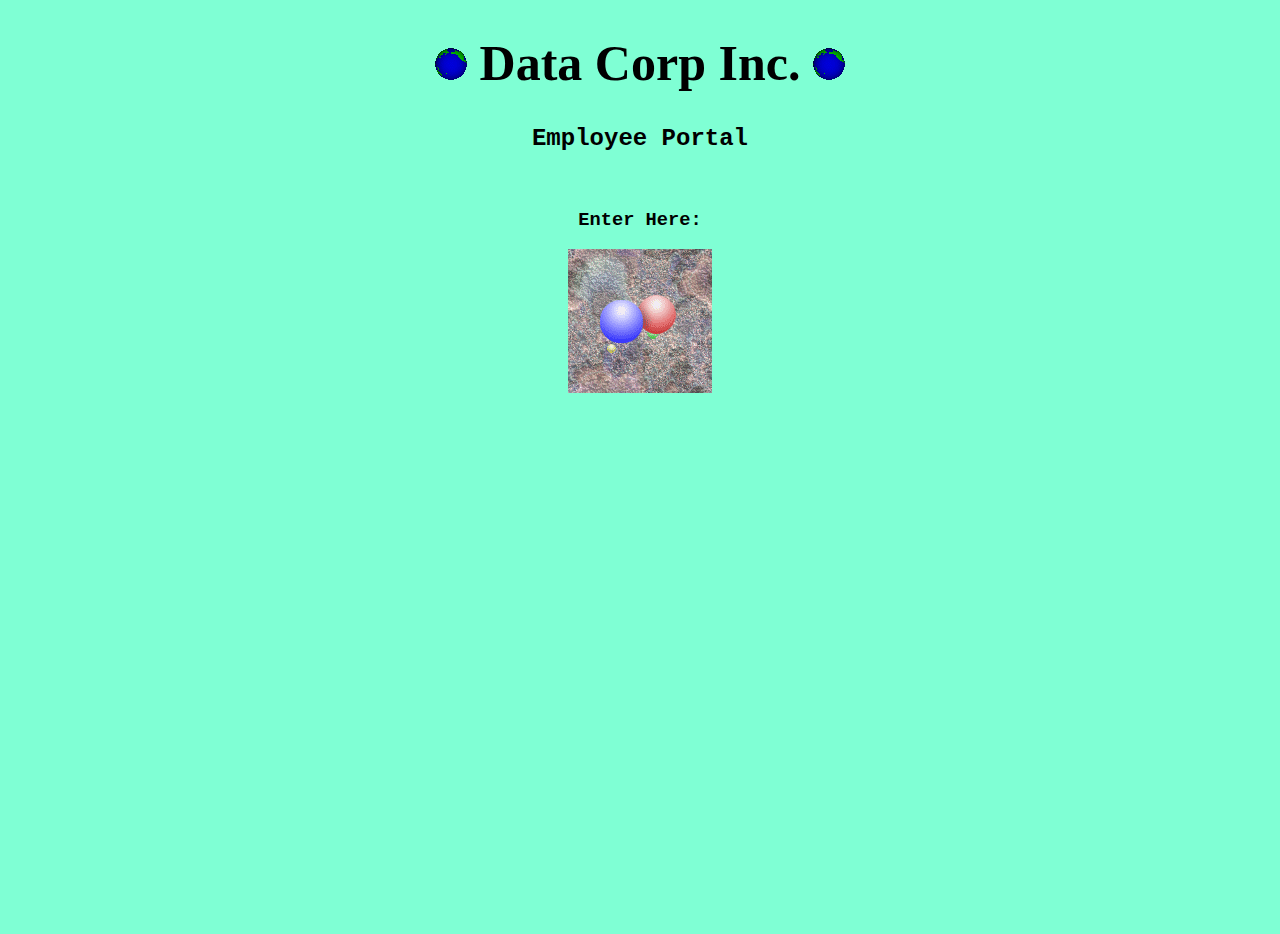
<file: index.html>
<!DOCTYPE html>
<head>
<title>Data Corp Inc.</title>
<link rel="icon" type="image/x-icon" href="favicon.ico">
<link rel="stylesheet" href="shared/shared.css">
<style type='text/css'>
  body {
    font-family: "Lucida Console", monospace;
    background-color: aquamarine;
    text-align: center;
  }

  h1 { 
    text-align: center; font-size: 50px; 
    font-family: 'Franklin Gothic Medium', 'Arial Narrow', Arial sans-serif
  }
</style>
</head>

<body>
  <h1><img src="gif/earth.gif"> Data Corp Inc. <img src="gif/earth.gif"></h1>
  <h2>Employee Portal</h2>
  <br>
  <h3>Enter Here:</h3>
  <a href="data-corp-inc.html"><img src="gif/logo.gif"></a>
  <div class="tab">
  </div>
  <script>
    localStorage.setItem('A', 'BBBB')
    console.log(localStorage.getItem('A'))
  </script>
</body>
</file>
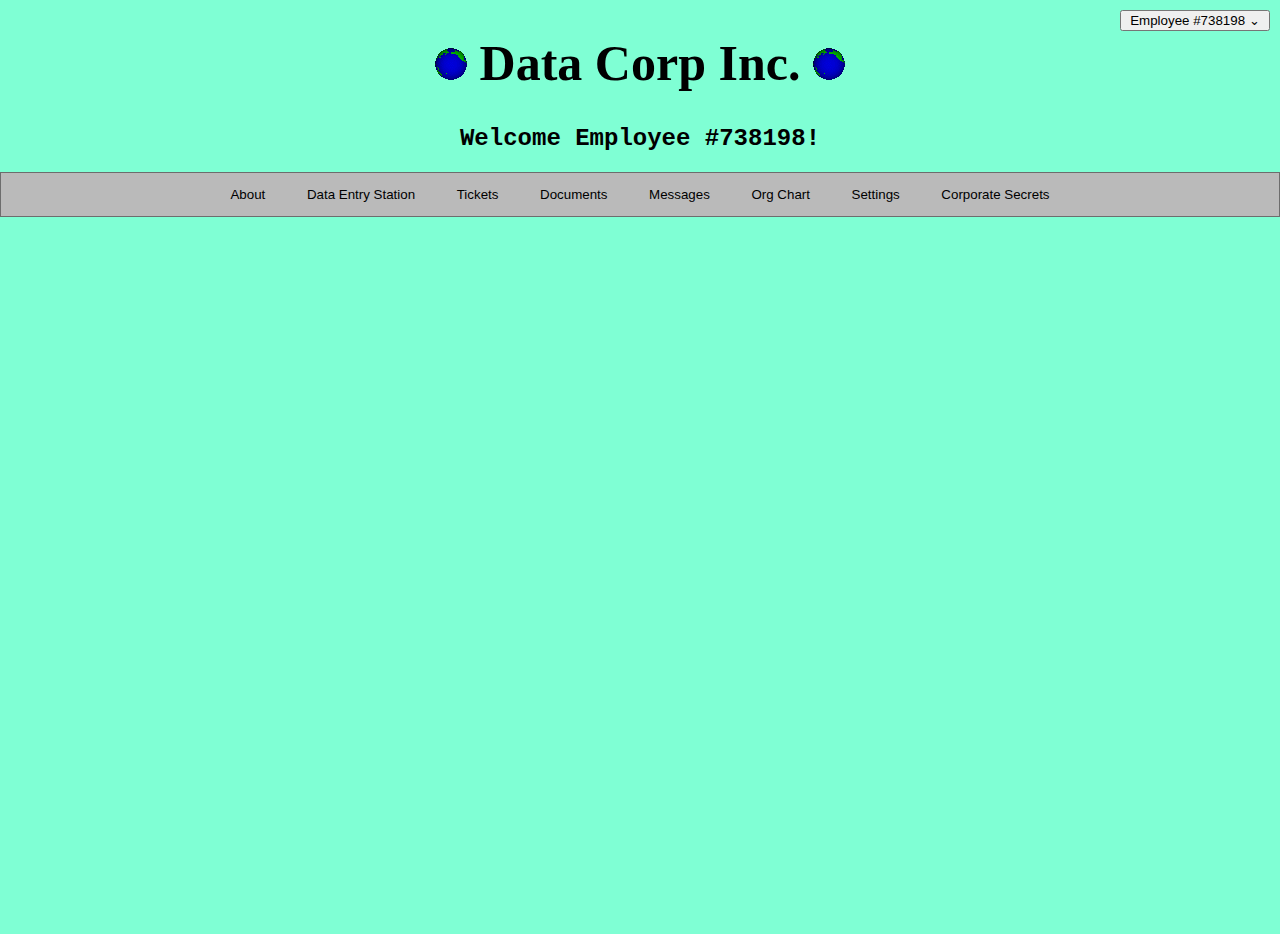
<file: data-corp-inc.html>
<!DOCTYPE html>
<head>
<title>Data Corp Inc.</title>
<link rel="icon" type="image/x-icon" href="favicon.ico">
<link rel="stylesheet" href="shared/shared.css">

<!-- NOTE: this game is very easily hackable, and doing so defeats the purpose -->

<style type='text/css'>
    body {
        font-family: "Lucida Console", monospace;
        background-color: aquamarine;
        text-align: center;
    }

    h1 { text-align: center; font-size: 50px; 
        font-family: 'Franklin Gothic Medium', 'Arial Narrow', Arial sans-serif }
    
    .tab {
        overflow: hidden;
        border: 1px solid #6d6d6d;
        background-color: #bababa;
        margin: auto;
    }

    a { 
        text-decoration: none;
    }

    .bordered {
        border: solid 2px darkblue;
    }
    /* Style the buttons that are used to open the tab content */
    .tab button {
        background-color: inherit;
        /* float: left; */
        border: none;
        outline: none;
        padding: 14px 16px;
        transition: 0.3s;
    }

    /* Change background color of buttons on hover */
    .tab button:hover {
        background-color: #ddd;
    }

    /* Create an active/current tablink class */
    .tab button.active { background-color: #7eff42; }

    /* Style the tab content */
    .tabcontent {
        display: none;
        padding: 6px 12px;
        border-top: none;
    }
.profile {
  position: absolute;
  top: 10px;
  right: 10px;
  display: inline-block;
}

#profileBtn {
  width: 150px; /* you can set this to auto, or a fixed size */
}

#profileMenu {
  display: none;
  position: absolute;
  right: 0;
  background: white;
  border: 1px solid black;
  text-align: left;
  width: 100%; /* match width of .profile (button width) */
  box-sizing: border-box;
}


    
</style>
</head>
<body>
    <h1><img src="gif/earth.gif"><b> Data Corp Inc. </b><img src="gif/earth.gif"></h1>
    <!-- Add this near the top of <body>, right after <h1> -->
    <div class="profile">
    <button id="profileBtn">Employee #738198 ⌄</button>
    <div id="profileMenu">
        <!-- <a href="#">My Profile</a><br> -->
        <!-- <a href="#" onclick="openTab(event, 'settings')">Settings</a><br> -->
        <a href="index.html">Log Out</a>
    </div>
    </div>
    <h2>Welcome Employee #738198!</h2>
    <!-- <img src="logo.gif"> -->
    <!-- Work Portal -->
    <!-- 
    -->
    <!-- Tab content -->
  <div class="tab">
  <button class="tablinks" onclick="openTab(event, 'about')">About</button>
  <button class="tablinks" onclick="openTab(event, 'work')">Data Entry Station</button>
  <button class="tablinks" onclick="openTab(event, 'tickets')">Tickets</button>
  <button class="tablinks" onclick="openTab(event, 'documents')">Documents</button>
  <button class="tablinks" onclick="openTab(event, 'messages')">Messages</button>
  
  <!-- <button class="tablinks" onclick="openTab(event, 'messages')">Messages</button> -->
  <button class="tablinks" onclick="openTab(event, 'org')">Org Chart</button>
  <button class="tablinks" onclick="openTab(event, 'settings')">Settings</button>
  <button class="tablinks" onclick="
    playSound('alarm1.mp3');
    alert('YOU DO NOT HAVE ACCESS TO THE CORPORATE SECRETS TAB. DO NOT CLICK THIS AGAIN.')">Corporate Secrets</button>
</div>
<div id="about" class="tabcontent">
    <h2>About Data Corp Inc.</h2>
    <image src="gif/crowd.gif"></image>
    <p>Data Corp Inc. was founded on a simple idea: connect the right people to the right data.</p>
    <p>Why? It's simple: we care deeply about people, and about data.</p>
    
    <p>DCI has created several industry-leading products in the data sector:<br><br>
        • Data Extraction Personal Device™ (DIPD™)<br>
        • Deep Undulating Data Directory (DUDD™)<br>
        • Human-Adjacent Unordered Data Pool (HAUDP™)<br>
        • Data Extrapolation Interface for B2B Use Cases (DEIB2BUC™)<br>
        • Non-Deterministic Data Event (NDDE™)<br>
    </p>
</div>

<div id="work" class="tabcontent">
  <h2>Work Portal</h2>
  <iframe id="workFrame" height="600px" width="700px" src="work.html"></iframe>
</div>


<div id="tickets" class="tabcontent">
  <h2>Tickets</h2>
  <br>
  (You have no tickets)
  <!-- <iframe id="ticketsFrame" height="800px" width="700px" src="ticket.html"> </iframe> -->
  
</div>



<div id="messages" class="tabcontent">
  <h2>Messages</h2>
  <iframe id="messagesFrame" height="800px" width="700px" src="messages.html">
  </iframe>
  <!-- Please enter the following data: -->
</div>


<!-- ORG -->
<div id="org" class="tabcontent">
  <h2>Org Chart</h2><br>
  <b>CEO</b><br><img src="gif/down2.gif"><br>
  Boss' Boss' Boss' Boss<br><img src="gif/down2.gif"><br>
  Boss' Boss' Boss<br><img src="gif/down2.gif"><br>
  Boss' Boss<br><img src="gif/down2.gif"><br>
  Boss<br><img src="gif/down2.gif"><br>
  You (Employee #738198!)<br>
</div>



<!-- DOCUMENTS -->
<div id="documents" class="tabcontent">
    <h2>Documents</h2><br>
    (You have no documents)
</div>

<!-- SETTINGS -->
<div id="settings" class="tabcontent">
    <h2>Settings</h2>
    <label class="switch">Dark Mode: <input type="checkbox" id="darkMode" onclick='darkMode(this);'><br>
    <!-- <label class="switch">Productivity Radio: <input type="checkbox" id="radio"> -->
    <br>
    <div class="border">
        <h4>Profile</h4>
        You are: (Employee #738198)<br><br>
        Position: Data Entry<br><br>
    </div>
    <br>
    
    <!-- <span class="slider round"></span> -->
    </label>
</div>

</body>
<script src='shared/shared.js'></script>
<script>
function darkMode(button) {
    if (button.checked) {
        document.body.style.backgroundColor = 'darkblue';
        document.body.style.color = 'white';
    } else {
        document.body.style.backgroundColor = 'aquamarine';
        document.body.style.color = 'black';
    }
}

function openTab(evt, cityName) {
    playSound('click1')
    
    // Declare all variables
    var i, tabcontent, tablinks;
    // Get all elements with class="tabcontent" and hide them
    tabcontent = document.getElementsByClassName("tabcontent");
    for (i = 0; i < tabcontent.length; i++) { tabcontent[i].style.display = "none"; }

    // Get all elements with class="tablinks" and remove the class "active"
    tablinks = document.getElementsByClassName("tablinks");
    for (i = 0; i < tablinks.length; i++) { tablinks[i].className = tablinks[i].className.replace(" active", ""); }

    // Show the current tab, and add an "active" class to the button that opened the tab
    document.getElementById(cityName).style.display = "block";
    evt.currentTarget.className += " active";
}

document.addEventListener("DOMContentLoaded", () => {
  const btn = document.getElementById("profileBtn");
  const menu = document.getElementById("profileMenu");

  btn.addEventListener("click", () => {
    menu.style.display = menu.style.display === "block" ? "none" : "block";
  });

  document.addEventListener("click", (e) => {
    if (!btn.contains(e.target) && !menu.contains(e.target)) {
      menu.style.display = "none";
    }
  });
});


console.log(localStorage.getItem('A'))
</script>
</file>
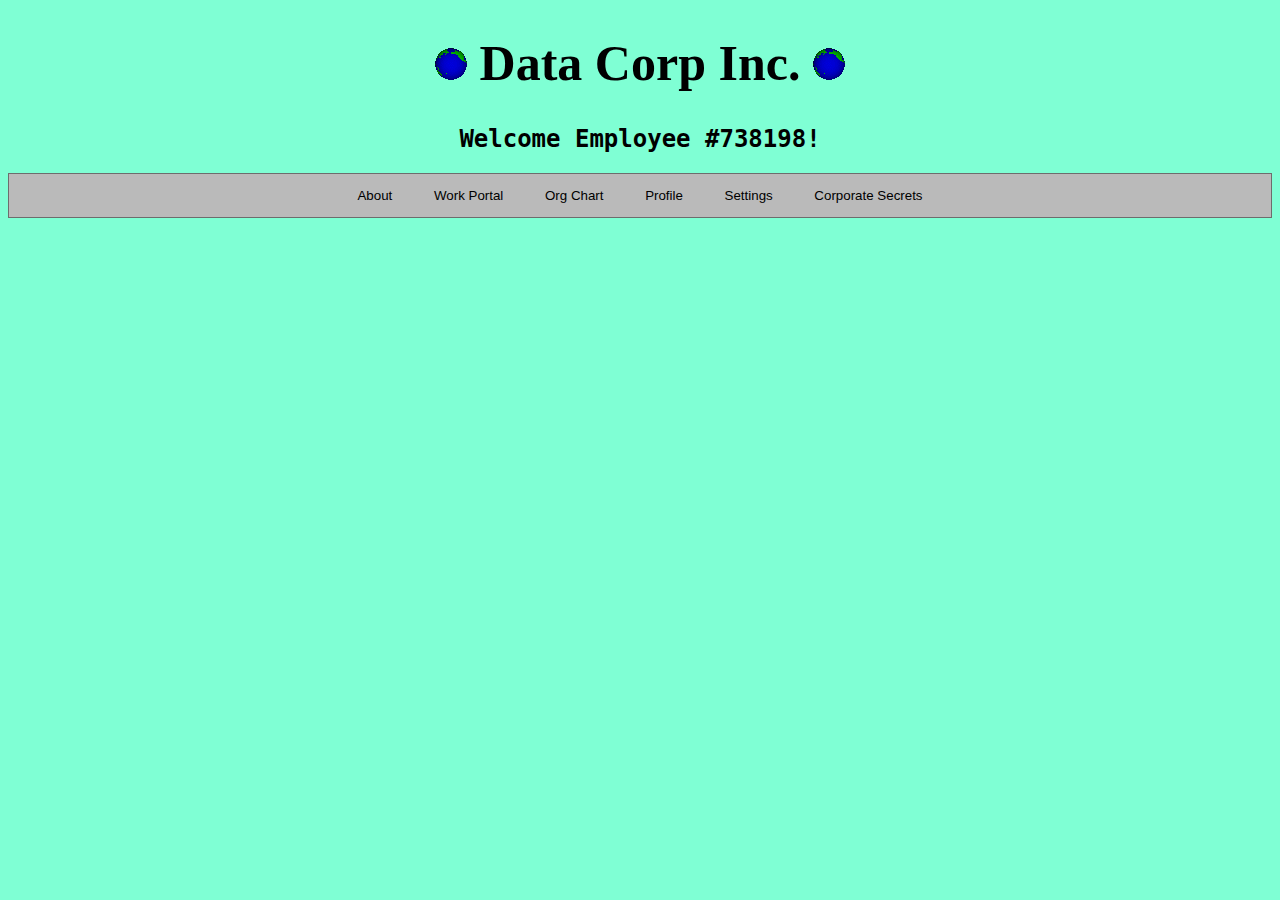
<file: homepage.html>
<!DOCTYPE html>
<head>
<title>Data Corp Inc.</title>
<link rel="icon" type="image/x-icon" href="favicon.ico">
<style type='text/css'>
    body {
        font-family: "Lucida Console", monospace;
        background-color: aquamarine;
        text-align: center;
    }
    h1 { text-align: center; font-size: 50px; 
        font-family: 'Franklin Gothic Medium', 'Arial Narrow', Arial sans-serif}
        /* Style the tab */
    .tab {
        overflow: hidden;
        border: 1px solid #6d6d6d;
        background-color: #bababa;
        margin: auto;
    }
    a {
        text-decoration: none;
    }

    /* Style the buttons that are used to open the tab content */
    .tab button {
        background-color: inherit;
        /* float: left; */
        border: none;
        outline: none;
        cursor: pointer;
        padding: 14px 16px;
        transition: 0.3s;
    }

    /* Change background color of buttons on hover */
    .tab button:hover {
        background-color: #ddd;
    }

    /* Create an active/current tablink class */
    .tab button.active { background-color: #7eff42; }

    /* Style the tab content */
    .tabcontent {
        display: none;
        padding: 6px 12px;
        border-top: none;
    }
</style>
</head>
<body>
    <h1><img src="earth.gif"> Data Corp Inc. <img src="earth.gif"></h1>
    <h2>Welcome Employee #738198!</h2>
    <!-- <img src="logo.gif"> -->
    <!-- Work Portal -->
    <!-- 
    -->
    <!-- Tab content -->
  <div class="tab">
  <button class="tablinks" onclick="openTab(event, 'about')">About</button>
  <button class="tablinks" onclick="openTab(event, 'work')">Work Portal</button>
  <button class="tablinks" onclick="openTab(event, 'org')">Org Chart</button>
  <button class="tablinks" onclick="openTab(event, 'profile')">Profile</button>
  <button class="tablinks" onclick="openTab(event, 'settings')">Settings</button>
  <button class="tablinks" onclick="alert('YOU DO NOT HAVE ACCESS TO THE CORPORATE SECRETS TAB. DO NOT CLICK THIS AGAIN.')">Corporate Secrets</button>
</div>
<div id="about" class="tabcontent">
    <h3>About Data Corp Inc.</h3>
    <image src="crowd.gif"></image>
    <p>Data Corp Inc. was formed in 1999, from a simple idea: make the world a better place by connecting the right people to the right data.
    <p>Data Corp Inc. cares deeply about people, and about data.
    <p>Data Corp Inc. has created several industry-leading products in the data sector:<br><br>
        • Data Indexing Personal Device™ (DIPD™)<br>
        • Data Undulating Data Directory (DUDD™)<br>
        • Data Extrapolation Interface for B2B Use Cases (DEIB2BUC™)<br>
        • Human-Centric Data Platform for Unordered Data (HCDPUD™)<br>
        • Non-Deterministic Data Event (NDDE™)<br>
    </p>
</div>

<div id="work" class="tabcontent">
  <h3>Work Portal</h3>
  <button><a href = 'work.html'>Click Here To Enter The Work Portal</a></button>

  <!-- Please enter the following data: -->
</div>



<!-- ORG -->
<div id="org" class="tabcontent">
  <h3>Org Chart</h3><br>
  <b>CEO</b><br>
  <img src="down2.gif"><br>
  Boss's Boss's Boss's Boss<br>
  <img src="down2.gif"><br>
  Boss's Boss's Boss<br>
  <img src="down2.gif"><br>
  Boss's Boss<br>
  <img src="down2.gif"><br>
  Boss<br>
  <img src="down2.gif"><br>
  You (Employee #738198!)<br>
</div>

<!-- PROFILE -->
<div id="profile" class="tabcontent">
  <h3>Profile</h3>
  You are: (Employee #738198)<br><br>
  Position: Data Entry<br><br>
  <!-- You have earned: 0 DataPoints™<br><br> -->
  <button><a href='index.html'>Click Here to Sign Out</a></button>
</div>

<!-- SETTINGS -->
<div id="settings" class="tabcontent">
    <h3>Settings</h3>
    <label class="switch">Dark Mode:
    <input type="checkbox" id="darkMode" onclick='darkMode(this);'>
    <!-- <span class="slider round"></span> -->
    </label>
</div>

</body>
<script>
function darkMode(button) {
    if (button.checked) {
        document.body.style.backgroundColor = 'darkblue';
        document.body.style.color = 'white';
    } else {
        document.body.style.backgroundColor = 'aquamarine';
        document.body.style.color = 'black';
    }
}

function openTab(evt, cityName) {
  // Declare all variables
  var i, tabcontent, tablinks;
  // Get all elements with class="tabcontent" and hide them
  tabcontent = document.getElementsByClassName("tabcontent");
  for (i = 0; i < tabcontent.length; i++) { tabcontent[i].style.display = "none"; }

  // Get all elements with class="tablinks" and remove the class "active"
  tablinks = document.getElementsByClassName("tablinks");
  for (i = 0; i < tablinks.length; i++) { tablinks[i].className = tablinks[i].className.replace(" active", ""); }

  // Show the current tab, and add an "active" class to the button that opened the tab
  document.getElementById(cityName).style.display = "block";
  evt.currentTarget.className += " active";
} 
</script>
</file>
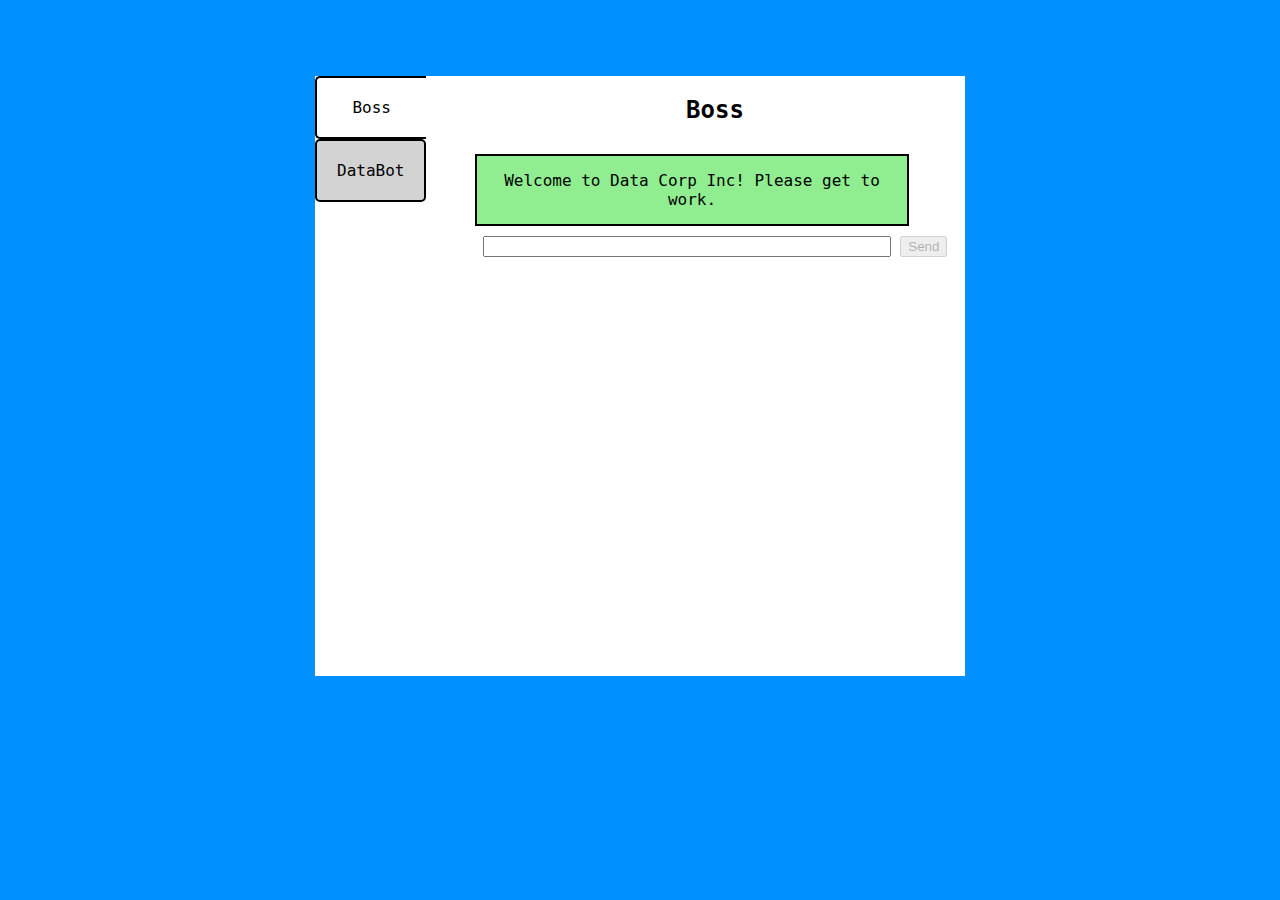
<file: messages.html>
<!DOCTYPE html>
<head>
<title>Data Corp Inc. Sign-In Portal</title>
<link rel="icon" type="image/x-icon" href="favicon.ico">
<link rel="stylesheet" href="shared/shared.css">
<style type='text/css'>
    
    body {
        background-color: rgb(0, 145, 255);
        text-align: center;
        font-family: "Lucida Console", monospace;
        text-align: center;
    }

    a { text-decoration: none; }

    .messagesPage {
        margin: auto;
        background-color: white;
        width: 650px;
        height: 600px;
    }

    #userBar {
        float: left;
        width: fit-content;
    }

    .user {
        border: 2px solid black;
        border-radius: 5px;
        padding: 20px;
        background-color: lightgray; 
    }

    #selectedUser {
        background-color: white; 
        border-right: none;
        border-top-right-radius: 0;
        border-bottom-right-radius: 0;
        font-style: bold;
    }

    .messageBar {
        float: right;
        width: 500px;
        background-color: white;
    }

    .message {
        width: 80%;
        padding: 15px;
        border: solid black 2px;
        margin: 10px;
        background-color: white;
    }

    #input {
        width: 400px;
    }

    .self {
        background-color: lightblue;
        float: right;
    }

    .other {
        background-color: lightgreen;
        float: left;
    }

    .reply {
        width: 400px;
        position: absolute;
        bottom: 0;
    }

    input {
        width: 1000px
    }
</style>
</head>
<body>
    <br><br><br><br>
    <div class="tab">
    
    <div class="messagesPage">
        <div id="userBar"></div>
        <div class="messageBar">
            <h2 id="name"></h2>
            <div id = 'messages'>
            </div>
            <br>
            <div id="reply">
                <input type="text" id="input" name="name" maxlength="0"/>
                <button id="send">Send</button>
            </div>
        </div>

    </div>
    <br>
    
</div>
</body>
<script src='shared/shared.js'></script>
<script>
    // TODO: make databot texting work
    // tabs at top
    // clear text box on user switch (ideally, save it)
    const dataBotResponses = [
        "Sorry, I couldn’t understand that. Could you try phrasing it in a different way?",
        "I really appreciate you telling me that. However, I’m having trouble understanding what you’re saying. Could you try phrasing it in a different way?",
        "Please feel free to ask me anything!",
        "Interesting. Could you try phrasing that in another way?",
        "Sorry! I’m just a bot, sometimes I get confused. Could you try rephrasing that?",
        "I’m here to listen.",
        "I totally get that.",
        "Sorry, I’m not sure about that. Maybe try just saying the same thing again, but using slightly different words?",
        "Hey! Do me a favor: Say exactly what you just said again, but in a slightly different way. I don’t quite understand what you mean!"
    ]

    const NAME = get('name')
    const MESSAGES_DIV = get('messages');
    const SEND_BUTTON = get('send')
    const USER_BAR = get('userBar')
    var data = get('data')
    const INPUT = get('input')
    var unsure = "... I can't think of anything to say"

    var currentUser = 0
    var selectedUser = 1


    let messageMap = new Map()
    messageMap.set('0.1', [
        { from: 1, to: 0, text: 'Welcome to Data Corp Inc! Please get to work.' }])
    messageMap.set('0.2', [
        { from: 2, to: 0, text: "Hi! I'm DataBot. I can help out with any questions you might have." }])
    
    let futureMessageMap = new Map()
    futureMessageMap.set(1, "Sure thing, boss!")

    var nextText = futureMessageMap.get(selectedUser)

    SEND_BUTTON.disabled = true

    //var text = "It's hard to say. I can see myself typing these words, but it feels like someone else thought of them."
    INPUT.addEventListener("keypress", () => {
        if (selectedUser == 1) INPUT.value += nextText.charAt(INPUT.value.length)
        // todo - if key is same as last one, don't add the character?
    })
    INPUT.addEventListener("keydown", () => {
        if (selectedUser == 1) SEND_BUTTON.disabled = INPUT.value != nextText
        else SEND_BUTTON.disabled = INPUT.value.length == 0
    })
    INPUT.addEventListener("keyup", () => {
        if (selectedUser == 1) SEND_BUTTON.disabled = INPUT.value != nextText
        else SEND_BUTTON.disabled = INPUT.value.length == 0
    })
    
    var userMap = {
        0: 'You',
        1: 'Boss',
        2: 'DataBot'
    }
    renderMessages(0, 1)

    SEND_BUTTON.onclick = () => {
        playSound('click1')
        sendMessage(currentUser, selectedUser, input.value)
        renderMessages()
        input.value = ''
    }

    let userButtons = []
    renderUsers()
    function renderUsers() {
        messageMap.keys
        for (let key of messageMap.keys()) {
            let [u1, u2] = parseUserPair(key)
            if (u1 != currentUser && u2 != currentUser) continue
            let otherUser = (u1 == currentUser ? u2 : u1)
            let otherName = userMap[otherUser]
            
            var div = document.createElement('div')
            div.classList.add('user')
            div.innerHTML = otherName
            userButtons[otherUser] = div
            div.onclick = () => { selectUser(otherUser) }
            if (otherUser == selectedUser) div.id = "selectedUser"
            USER_BAR.appendChild(div)
        }
    }

    function selectUser(user) {
        if (selectedUser != user) INPUT.value = ""
        selectedUser = user
        if (user == 1) {
            INPUT.setAttribute("maxLength", 0)
        } else if (user == 2) {
            INPUT.setAttribute("maxLength", 100)
        }

        nextText = futureMessageMap.get(user)
        if (nextText == null) nextText = "Hmm, I can't think of anything to say."
        renderMessages()
        for (let i = 0; i < userButtons.length; i++) {
            if (userButtons[i] == null) continue
            if (i == user) userButtons[i].id = "selectedUser"
            else userButtons[i].id = ""
        }
    }

    function renderMessages() {
        MESSAGES_DIV.innerHTML = ''

        var userPair = getUserPair(currentUser, selectedUser)
        var messages = messageMap.get(userPair)
        if (messages == null) return
        console.log(messages)

        NAME.innerHTML = userMap[selectedUser]

        for (let message of messages) {
            if (message.unsent) continue
            var message_div = document.createElement('div')
            message_div.classList.add('message')
            if (message.from == currentUser) message_div.classList.add('self')
            else message_div.classList.add('other')
            console.log(message)
            message_div.innerHTML = message.text
            MESSAGES_DIV.appendChild(message_div)
        }
    }


    // when populating message field, search 

    //sendMessage(0, 1, 'hi!')
    


    function sendMessage(from, to, text, unsent = false) {

        var pair = getUserPair(from, to)
        messages = messageMap.get(pair)

        if (to == 2) {
            messages.push({'from': from, 'to': to, 'text': text, 'unsent': unsent})
            sendMessage(2, 0, dataBotResponses[Math.floor(Math.random() * dataBotResponses.length)])
            return
        }
        //if (selectedUser != 2) SEND_BUTTON.disabled = true
        playSound('pop')
        futureMessageMap.set(selectedUser, null)
        nextText = "Hmm, I can't think of anything to say"

        messages = messageMap.get(pair)
        if (messages == null) {
            messages = []
            messageMap.set(pair, messages)
        }
        messages.push({'from': from, 'to': to, 'text': text, 'unsent': unsent})

    }

    
    class Message {
        to
        from
        text
        present
        read
    }

    // Helpers
    function getUserPair(user1, user2) {
        var sorted = [user1, user2].sort()
        return sorted[0] + '.' + sorted[1]
    }

    function parseUserPair(userPair) {
        let split = userPair.split('.')
        return [parseInt(split[0]), parseInt(split[1])]
    }

    function get(id) { return document.getElementById(id) }

</script>
</file>
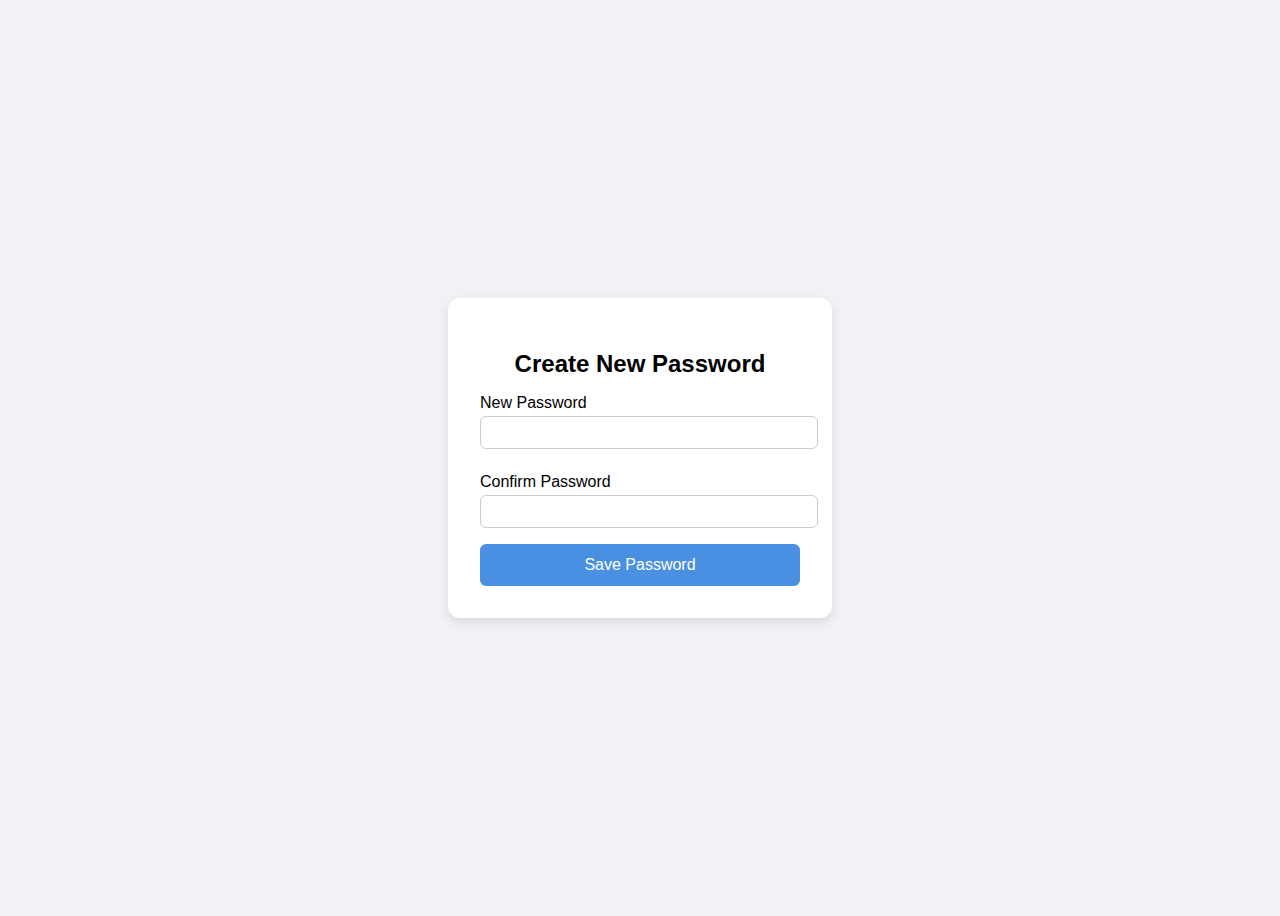
<file: new.html>
<!DOCTYPE html>
<html lang="en">
<head>
  <meta charset="UTF-8">
  <meta name="viewport" content="width=device-width, initial-scale=1.0">
  <title>Create New Password</title>
  <style>
    body {
      font-family: Arial, sans-serif;
      background: #f0f2f5;
      display: flex;
      justify-content: center;
      align-items: center;
      height: 100vh;
    }

    .container {
      background: white;
      padding: 2rem;
      border-radius: 12px;
      box-shadow: 0 4px 12px rgba(0,0,0,0.1);
      width: 320px;
    }

    h2 {
      text-align: center;
      margin-bottom: 1rem;
    }

    label {
      display: block;
      margin: 0.5rem 0 0.25rem;
    }

    input {
      width: 100%;
      padding: 0.5rem;
      border: 1px solid #ccc;
      border-radius: 6px;
      margin-bottom: 1rem;
    }

    button {
      width: 100%;
      padding: 0.75rem;
      border: none;
      background: #4a90e2;
      color: white;
      font-size: 1rem;
      border-radius: 6px;
      cursor: pointer;
      transition: background 0.2s;
    }

    button:hover {
      background: #357ab7;
    }

    .error {
      color: red;
      font-size: 0.85rem;
      margin-top: -0.75rem;
      margin-bottom: 1rem;
      display: none;
    }
  </style>
</head>
<body>
  <div class="container">
    <h2>Create New Password</h2>
    <form id="passwordForm">
      <label for="newPassword">New Password</label>
      <input type="password" id="newPassword" required minlength="6">

      <label for="confirmPassword">Confirm Password</label>
      <input type="password" id="confirmPassword" required minlength="6">

      <div class="error" id="errorMsg">Passwords do not match.</div>

      <button type="submit">Save Password</button>
    </form>
  </div>

  <script>
    const form = document.getElementById('passwordForm');
    const newPassword = document.getElementById('newPassword');
    const confirmPassword = document.getElementById('confirmPassword');
    const errorMsg = document.getElementById('errorMsg');

    form.addEventListener('submit', function(e) {
      e.preventDefault();
      if (newPassword.value !== confirmPassword.value) {
        errorMsg.style.display = 'block';
      } else {
        errorMsg.style.display = 'none';
        alert('Password successfully updated!');
        // Here you would send the new password to your backend
      }
    });
  </script>
</body>
</html>
</file>
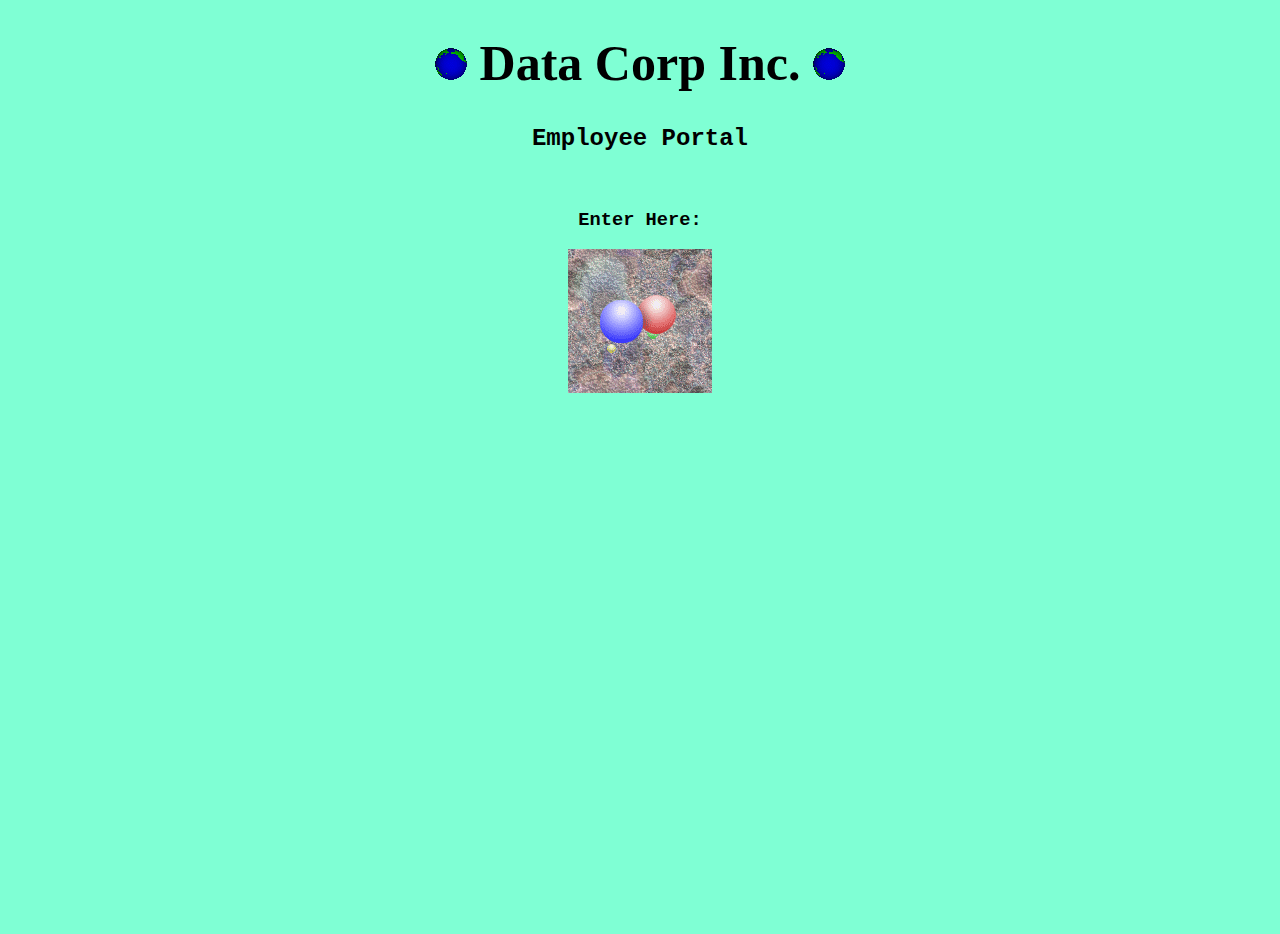
<file: sign-in.html>
<!DOCTYPE html>
<head>
<title>Data Corp Inc.</title>
<link rel="icon" type="image/x-icon" href="favicon.ico">
<link rel="stylesheet" href="shared/shared.css">
<style type='text/css'>
  body {
      font-family: "Lucida Console", monospace;
      background-color: aquamarine;
      text-align: center;
  }
  h1 { 
    text-align: center; font-size: 50px; 
    font-family: 'Franklin Gothic Medium', 'Arial Narrow', Arial sans-serif
  }

</style>
</head>
<body>
    <h1><img src="gif/earth.gif"> Data Corp Inc. <img src="gif/earth.gif"></h1>
    <h2>Employee Portal</h2>
    <br>
    <h3>Enter Here:</h3>
    <a href="new.html"><img src="gif/logo.gif"></a>
  <div class="tab">
</div>

</body>
</file>
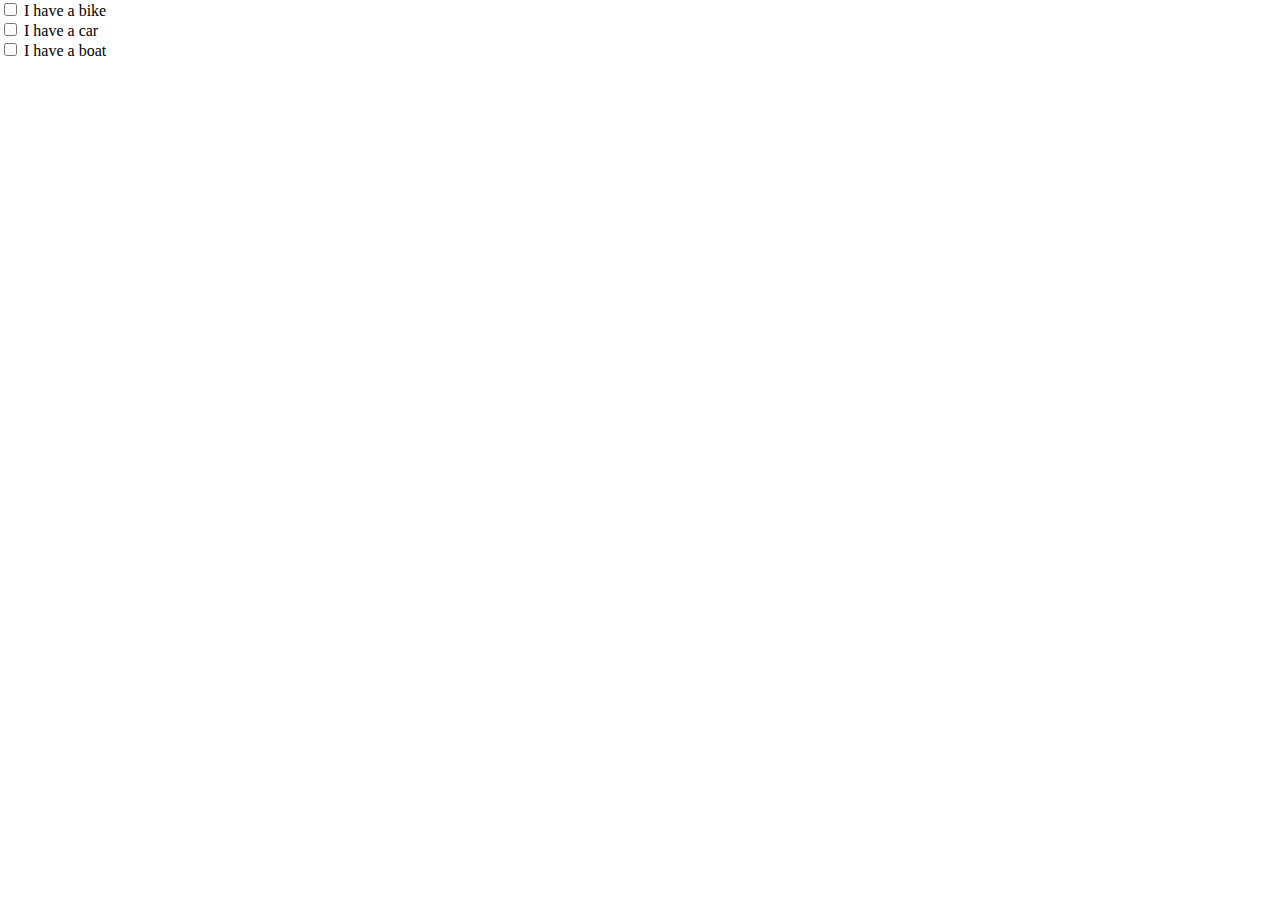
<file: ticket.html>
<!DOCTYPE html>
<head>
<title>Data Corp Inc. Sign-In Portal</title>
<link rel="icon" type="image/x-icon" href="favicon.ico">
<link rel="stylesheet" href="shared/shared.css">
<style type='text/css'>

</style>
</head>
<body>
    <form>
        <input type="checkbox" id="vehicle1" name="vehicle1" value="Bike">
        <label for="vehicle1"> I have a bike</label><br>
        <input type="checkbox" id="vehicle2" name="vehicle2" value="Car">
        <label for="vehicle2"> I have a car</label><br>
        <input type="checkbox" id="vehicle3" name="vehicle3" value="Boat">
        <label for="vehicle3"> I have a boat</label>
    </form>
</div>
</body>
<script src='shared/shared.js'></script>
<script>
</script>
</file>
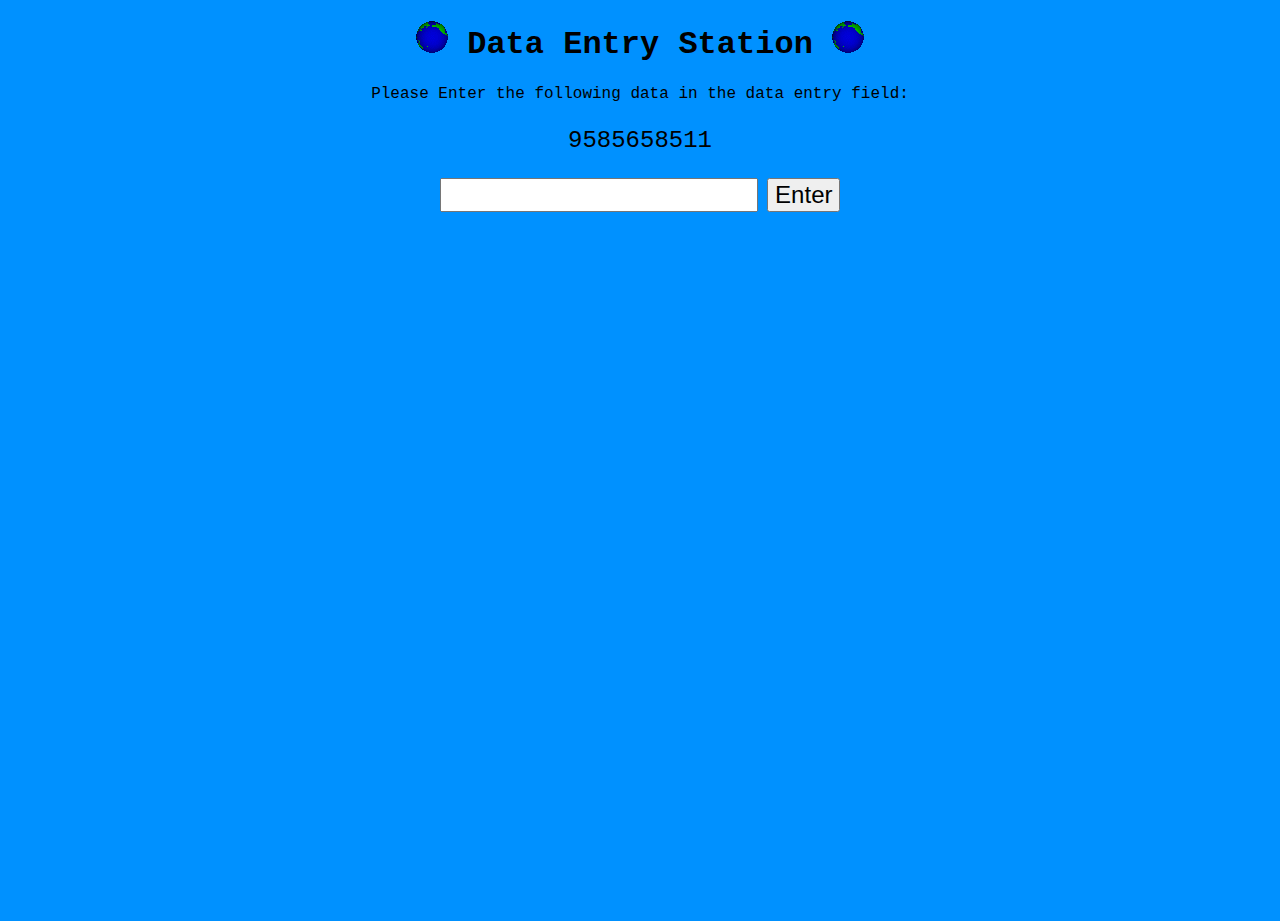
<file: work.html>
<!DOCTYPE html>
<head>
<title>Data Corp Inc. Sign-In Portal</title>
<link rel="icon" type="image/x-icon" href="favicon.ico">
<link rel="stylesheet" href="shared/shared.css">
<style type='text/css'>
    a {
        text-decoration: none;
    }
    body {
        background-color: rgb(0, 145, 255);
        text-align: center;
        font-family: "Lucida Console", monospace;
        text-align: center;
    }
    #data, #entry, #enter {
        font-size: x-large;
    }
</style>
</head>
<body>
    <h1><img src="gif/earth.gif"> Data Entry Station <img src="gif/earth.gif"></h1>
    <p id="message">Please Enter the following data in the data entry field:</p>
    <p id="data"></p>
    <input type="text" id="entry" name="name"/>
    <button id="enter">Enter</button>
    <br><br><br><br>
    <div class="tab">
</div>

</body>
<script>

    var message = get('message')
    var pasted = false
    var data = get('data')

    data.innerHTML = makeData()
    console.log(makeData())
    get('entry').onpaste = () => {
        pasted = true
    }

    get('enter').onclick = () => {
        if (pasted) {
            alert('THIS IS DATA HAS BEEN PASTED. THE DATA IS NOW UNUSABLE. DO NOT DO THIS AGAIN.')
            pasted = false
            data.innerHTML = makeData()
        } else if (entry.value == data.innerHTML) {
            alert('DATA ENTERED SUCCESSFULLY. THANK YOU!')
            data.innerHTML = makeData()
        } else {
            alert('THIS IS DATA IS INCORRECT. DO NOT DO THIS AGAIN.')
        }
        entry.value = ''
    }

    function say(str) {
        message.innerHTML = str
    } 


    function get(id) {
        return document.getElementById(id)
    }

    function makeData(length) {
        var result           = '';
        var characters       = '0123456789';
        for ( var i = 0; i < 10; i++ ) {
            result += characters.charAt(Math.floor(Math.random() * 10));
        }
        return result
    }
</script>
</file>
<file: shared/shared.css>
html, body {
    margin: 0;
    padding: 0;
    border: 0;
    width: 100%;
    height: 100%;
}

* {
    cursor: url(../cursor/ptr.cur), pointer;
}

button :enabled {
    cursor: url(../cursor/hand-point.cur), auto;   
    border-radius: 3px;
    border: solid darkblue 2px;
    font-size: 20px;
}

a img {
    cursor: url(../cursor/hand-point.cur), auto;  
}
</file>
